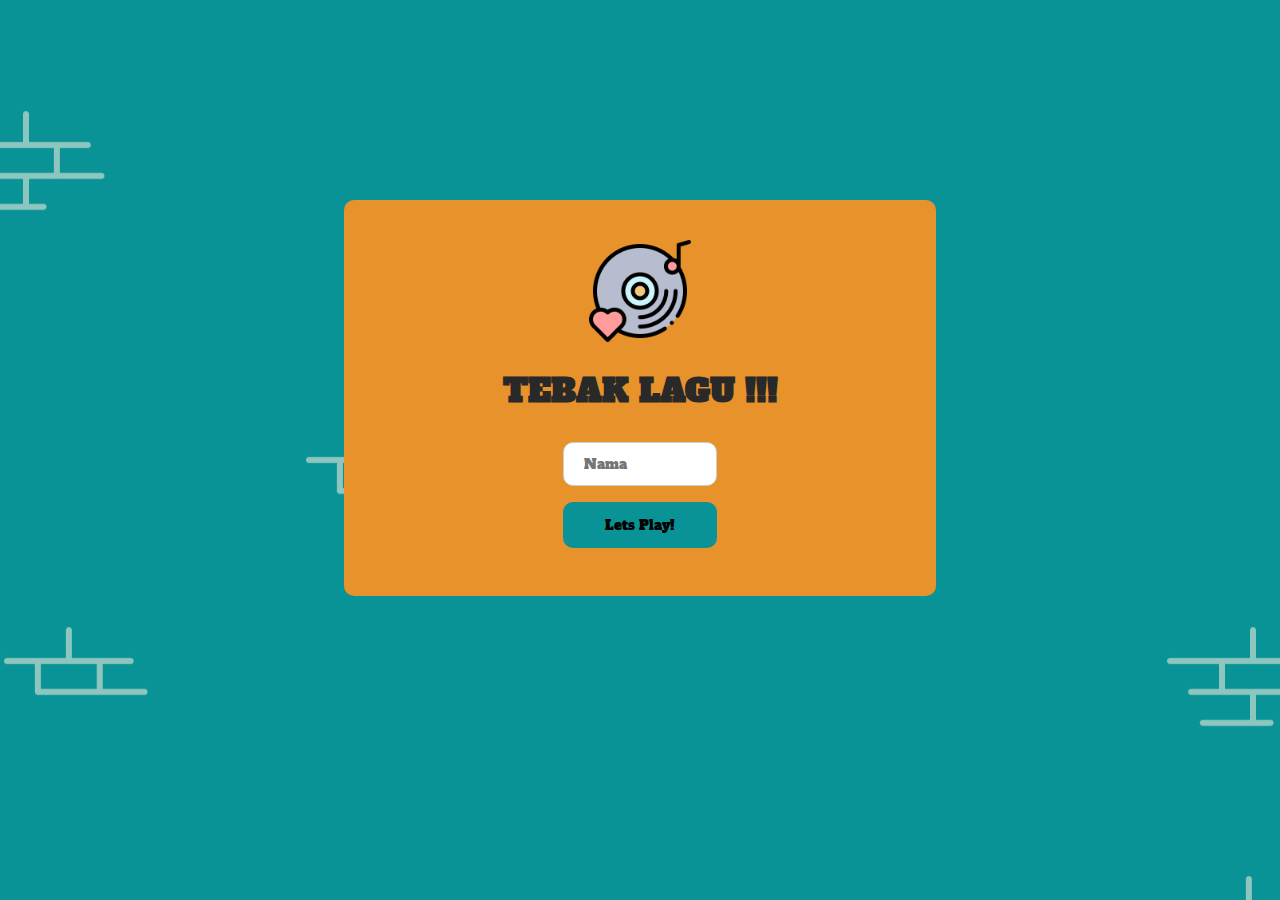
<file: tugas/index.html>
<!DOCTYPE html>
<html lang="en">
<head>
  <meta charset="UTF-8">
  <meta http-equiv="X-UA-Compatible" content="IE=edge">
  <meta name="viewport" content="width=device-width, initial-scale=1.0">
  <link rel="stylesheet" href="style.css">
<link rel="preconnect" href="https://fonts.googleapis.com" />
<link rel="preconnect" href="https://fonts.gstatic.com" crossorigin />
<link rel="preconnect" href="https://fonts.googleapis.com">
<link rel="preconnect" href="https://fonts.gstatic.com" crossorigin>
<link href="https://fonts.googleapis.com/css2?family=Alfa+Slab+One&display=swap" rel="stylesheet"> 
<title>Tebak Lagu</title>
</head>
<body class="body">
<div class="box-container">
  <img id="gambar" src="TLicon.png">
  <h1 style="text-align:center;">TEBAK LAGU !!!</h1>
    <form action="/action_page.php" method="post">
      <div>
        <input id="inputNama" type="text" placeholder="Nama" required><br>
        
      </form>
      <button onclick=play() type="button">Lets Play!</button>
    </div>
  </body>
  <script src="hack.js"></script>
</html>
</file>
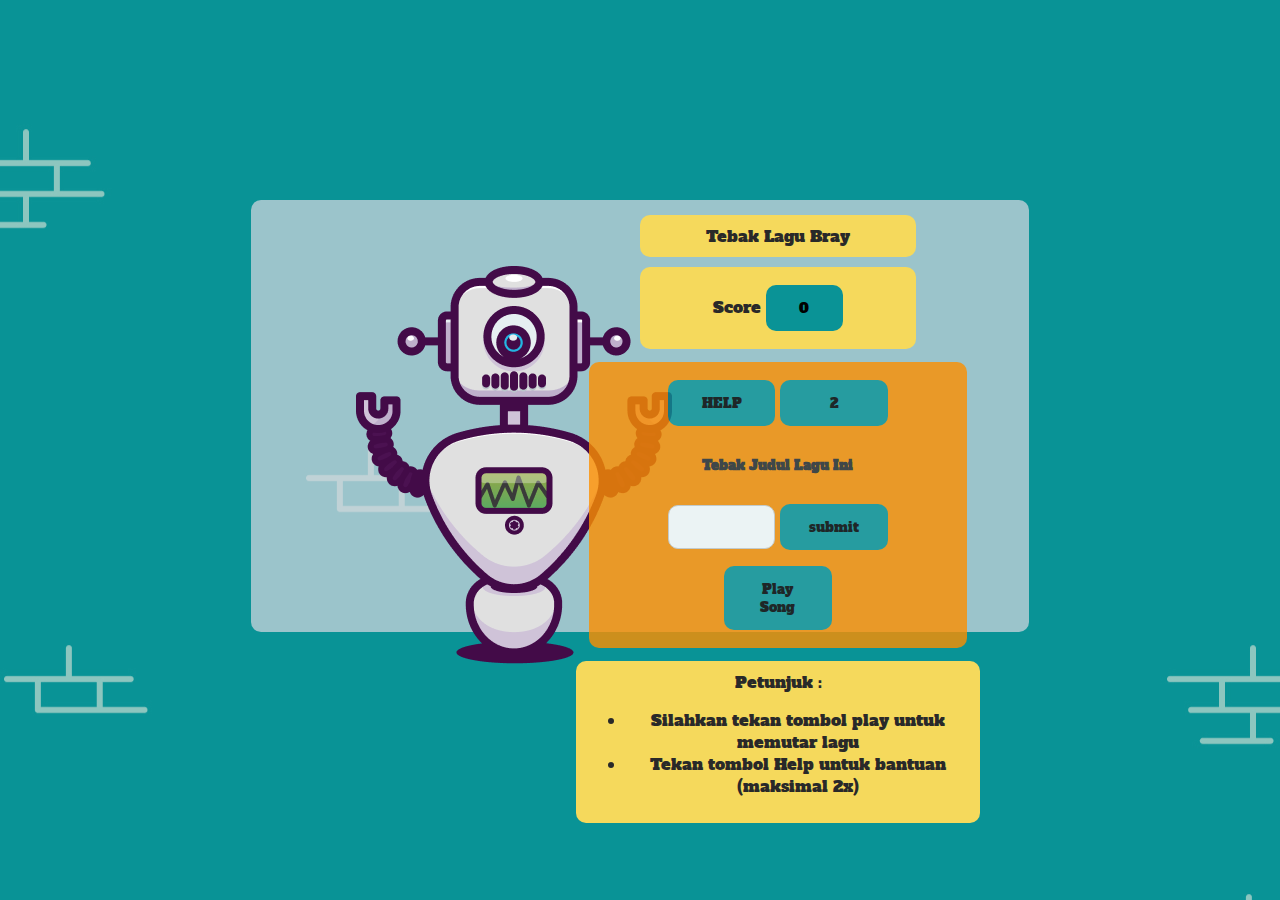
<file: tugas/hack2.html>
<!DOCTYPE html>
<html lang="en">
<head>
  <meta charset="UTF-8">
  <meta http-equiv="X-UA-Compatible" content="IE=edge">
  <meta name="viewport" content="width=device-width, initial-scale=1.0">
  <link rel="stylesheet" href="style.css">
  <link rel="preconnect" href="https://fonts.googleapis.com" />
  <link rel="preconnect" href="https://fonts.gstatic.com" crossorigin />
  <link rel="preconnect" href="https://fonts.googleapis.com">
  <link rel="preconnect" href="https://fonts.gstatic.com" crossorigin>
  <link href="https://fonts.googleapis.com/css2?family=Alfa+Slab+One&display=swap" rel="stylesheet"> 
  <link rel="preconnect" href="https://fonts.gstatic.com" crossorigin>
  <link href="https://fonts.googleapis.com/css2?family=Playfair+Display:wght@400;700&display=swap" rel="stylesheet"> 
  
  <title>Document</title>
  
</head>
<body class="body">
  
  <!-- <img class="robot"src="robot.png" alt="ilang"> -->
  <div class="box-container3">
    <div id="robot">
      <img  src="robot.png" alt="">
    </div>
    <nav>
    <div class="box-container2">Tebak Lagu Bray</div>

    <div class="box-container2" id="namaPeserta">Score
      <button id="data">0</button>
    </div> 

    </nav>
  <div class="box-container4">

    <div id="box">
      <button style onclick="help()">HELP</button>
      <button style id="helpme">2</button>

    </div>
    
    <div>
      <h5>Tebak Judul Lagu Ini</h5>
      <input type="text" id="user-answer">
      <button onclick="getAnswer()">submit</button>

    </div>
    <div>
      <button onclick="generateMusic()">Play Song</button>
    </div>
    
    
  </div>
  <div class="box-container5">Petunjuk :
    <ul>
      <li>Silahkan tekan tombol play untuk memutar lagu</li>
      <li>Tekan tombol Help untuk bantuan (maksimal 2x)</li>
    </ul>
  </div>
</div>
  
  <!-- <div class="container-fluid" style="height: 100vh;">
    <div class="row" style="height: 100%;"">
      <div class="col-5 d-flex flex-column justify-content-center">
        <h1 class="head-landing">Lorem ipsum dolor sit amet.</h1>
        <p style="color: grey;">Lorem ipsum dolor sit amet consectetur adipisicing elit. Tenetur ut voluptatem fugiat commodi natus nemo! Lorem ipsum dolor sit, amet consectetur adipisicing elit. Officiis, nostrum.</p>
        <button>Buy</button>
      </div>

      <div class="col-7 d-flex flex-column justify-content-center">
        <img class="img-landing" src="https://99designs-blog.imgix.net/blog/wp-content/uploads/2019/02/a72251e3-7331-4cea-8386-e88c1087380b.jpg?auto=format&q=60&fit=max&w=930" alt="flat design">
      </div>
    </div>
  </div> -->
</body>
<script src="hack.js"></script>
</html>

<!-- 
<!DOCTYPE html>
<html lang="en">
  <head>
    <meta charset="UTF-8" />
    <meta http-equiv="X-UA-Compatible" content="IE=edge" />
    <meta name="viewport" content="width=device-width, initial-scale=1.0" />
    <title>Tebak Lagu</title> -->
    <!-- <link
      href="https://cdn.jsdelivr.net/npm/bootstrap@5.0.2/dist/css/bootstrap.min.css"
      rel="stylesheet"
      integrity="sha384-EVSTQN3/azprG1Anm3QDgpJLIm9Nao0Yz1ztcQTwFspd3yD65VohhpuuCOmLASjC"
      crossorigin="anonymous"
    /> -->
    <!-- <link rel="stylesheet" href="style.css" />
  </head>
  <body>
    <div class="container-main">
      <header>
        <nav class="navbar1">
          <div class="container-fluid">

          </div>
        </nav>
        <nav class="navbar2">
          <div class="container-fluid">

          </div>
        </nav>
      </header>
      <main>
        <div class="container">
          <div class="row">
            <div class="col1">1 of 2</div>
            <div class="col2">2 of 2</div>
          </div>
        </div>
      </main>
    </div>
  </body>
</html> -->
</file>
<file: tugas/style.css>
*{
  font-family: 'Alfa Slab One', cursive;
  color:#292929
}
body {
  font-family: Arial, Helvetica, sans-serif;
  background-image: url(bg.jpg);
  text-align:center;
  /* display: flex; */
}
.body {
  font-family: 'Alfa Slab One', cursive;
  color:#292929;
  background-image: url(bg.jpg);
  text-align:center;
  /* display: flex; */
}
/* form {border: 3px solid #ffffff;} */

h1{
  font-family: 'Alfa Slab One', cursive;
  color:#292929
}
.box-container {
  background-color: #e8922c;
  padding: 40px;
  border-radius: 10px;
  margin-left: auto;
  margin-right: auto;
  margin-top: 200px;
  /* opacity: 0.8; */
  width: 40%;
  justify-content: center;
  display: block;
  /* height: 30vw; */
  
}
.box-container3 {
  background-color: #d4d7dfb8;
  padding: 5px;
  border-radius: 10px;
  /* background-image: url(bgtes.jpg); */
  margin-left: auto;
  margin-right: auto;
  margin-top: 200px;
  /* opacity: 0.8; */
  width: 60vw;
  height: 33vw;
  justify-content: center;
  display: block;
}
.box-container2 {
  background-color: #f5d95c;
  padding: 10px;
  border-radius: 10px;
  margin-left: 30vw;
  margin-top: 10px;
  margin-bottom: 10px;
  /* margin-right: auto; */
  /* margin-top: 200px; */
  /* opacity: 0.8; */
  width: 20vw;
  justify-content: center;
  display: coloumn;
  height: relative;
  /* position: absolute; */
}

.box-container4 {
  background-color: #fd8f00;
  padding: 10px;
  border-radius: 10px;
  margin-left: 26vw;
  margin-top: 1vw;
  /* margin-right: auto; */
  /* margin-top: 200px; */
  opacity: 0.8;
  width: 28vw;
  justify-content: center;
  display: block;
  height: relative;
  /* position: absolute; */
}

.box-container5 {
  background-color: #f5d95c;
  padding: 10px;
  border-radius: 10px;
  margin-left: 25vw;
  margin-top: 1vw;
  /* margin-right: auto; */
  /* margin-top: 200px; */
  /* opacity: 0.8; */
  width: 30vw;
  justify-content: center;
  display: coloumn;
  height: relative;
  /* position: absolute; */
}



input[type=text]{
  width: 30%;
  padding: 12px 20px;
  margin: 8px 0;
  display: inline-block;
  border: 1px solid #ccc;
  box-sizing: border-box;
  border-radius: 10px;
}
#gambar{
  width: 20%;
  height: 20%;
}
button {
  background-color: #0a9396;
  color: rgb(0, 0, 0);
  padding: 14px 20px;
  margin: 8px 0;
  border: none;
  cursor: pointer;
  width: 30%;
  border-radius: 10px;
}
/* #tombolPlay{
  background-image: url(button-play.jpg);
} */

button:hover {
  opacity: 0.8;
}


.imgcontainer {
  text-align: center;
  margin: 24px 0 12px 0;
}

img.avatar {
  width: 40%;
  border-radius: 50%;
}



/* * {
  font-family: "Bakbak One", cursive;
} */

body {
  padding: 0;
  margin: 0;
  background-position: center;
  background-image: url("bg.svg");
}

.navbar1 {
  position: absolute;
  width: 100%;
  height: 69px;
  left: 0px;
  top: 0px;

  background: rgba(250, 205, 158, 0.8);
}
.navbar2 {
  position: absolute;
  width: 100%;
  height: 69px;
  left: 505px;
  top: 0px;

  background: #f77f00;
}

.col1 {
  position: absolute;
  width: 504px;
  height: 955px;
  left: 0px;
  top: 69px;
  
}

.col2 {
  position: absolute;
  width: 100%;
  height: 955px;
  left: 505px;
  top: 69px;

}

#robot{
  margin-left: 100px;
  position: absolute;
  margin-top: 60px;
  
}
</file>
